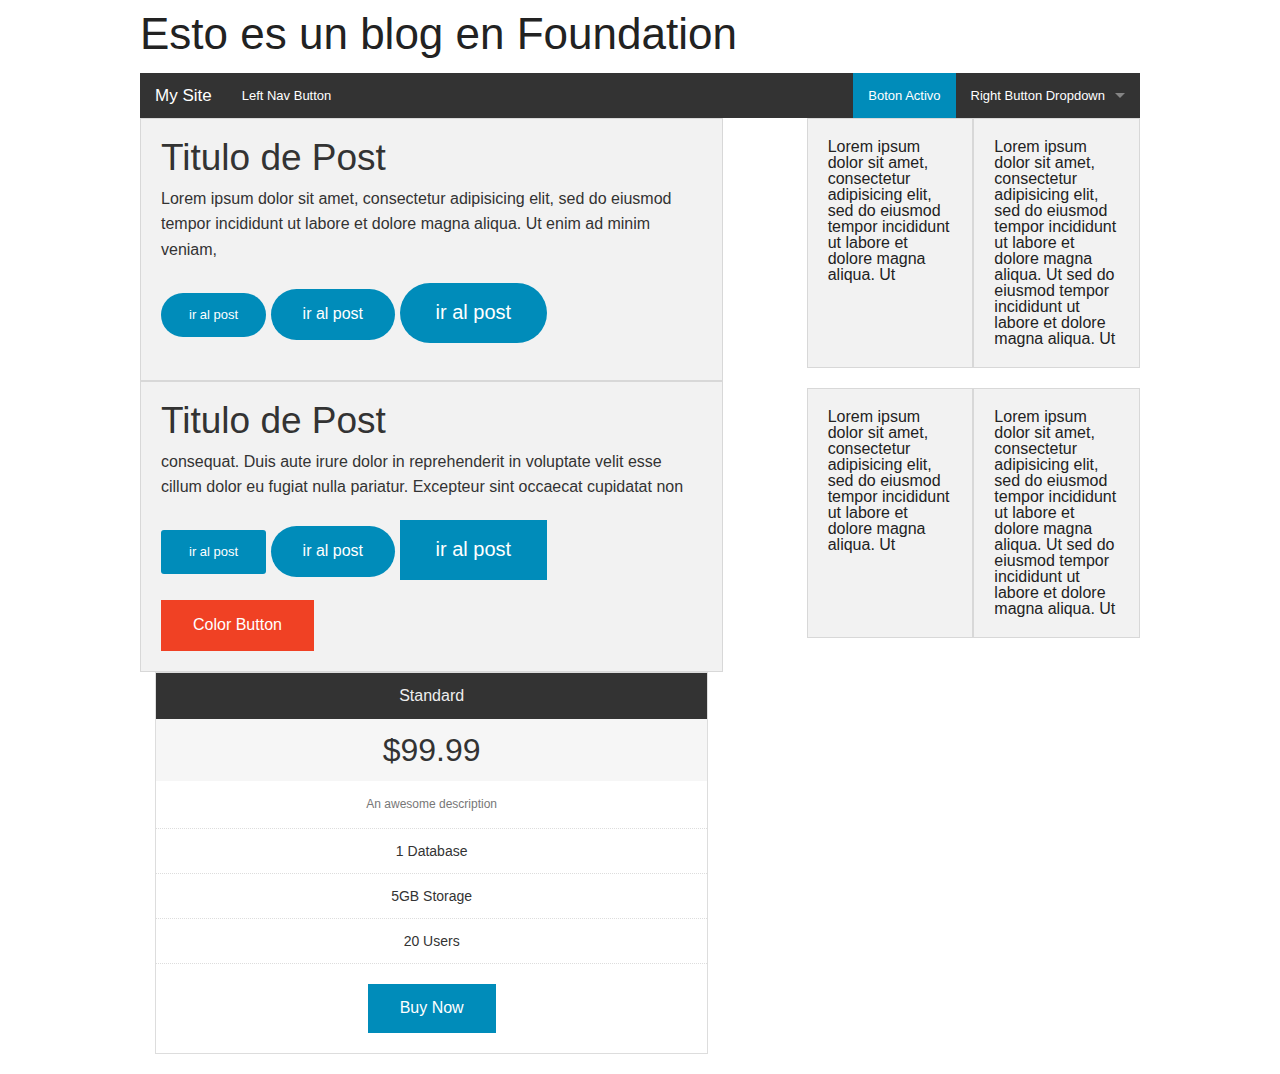
<file: index.html>
<!Doctype html>
<html lang"es">
<head>
	<meta charset="UTF-8">	
	<meta name="viewport" content="width=device-width, initial-scale=1.0" />
	<link rel="stylesheet" href="foundation/css/foundation.css" />
    <script src="foundation/js/vendor/modernizr.js"></script>
	<title>Esto es un blog en Fundation</title>
<body>
	<header class="row">
		<h1>Esto es un blog en Foundation</h1>	
	</header>
	<section class="row">
		<nav class="top-bar" data-topbar>
		  <ul class="title-area">
		    <li class="name">
		      <h1><a href="#">My Site</a></h1>
		    </li>
		     <!-- Remove the class "menu-icon" to get rid of menu icon. Take out "Menu" to just have icon alone -->
		    <li class="toggle-topbar menu-icon"><a href="#"><span>Menu</span></a></li>
		  </ul>
		  <section class="top-bar-section">
		    <!-- Right Nav Section -->
		    <ul class="right">
		      <li class="active"><a href="#">Boton Activo</a></li>
		      <li class="has-dropdown">
		        <a href="#">Right Button Dropdown</a>
		        <ul class="dropdown">
		          <li><a href="#">First link in dropdown</a></li>
		          <li><a href="#">Second link in dropdown</a></li>
		        </ul>
		      </li>
		    </ul>

		    <!-- Left Nav Section -->
		    <ul class="left">
		      <li><a href="#">Left Nav Button</a></li>
		    </ul>
		  </section>
		</nav>
	
		<section class="small-12 medium-8 large-7 columns">
			<article class="row panel">
				<h2>Titulo de Post</h2>
				<p>
					Lorem ipsum dolor sit amet, consectetur adipisicing elit, sed do eiusmod
					tempor incididunt ut labore et dolore magna aliqua. Ut enim ad minim veniam,
				</p>
				<a class="button radius round small">ir al post</a>
				<a class="button radius round medium">ir al post</a>
				<a class="button radius round large">ir al post</a>
			</article>
			<article class="row panel">
				<h2>Titulo de Post</h2>
				<p>
					consequat. Duis aute irure dolor in reprehenderit in voluptate velit esse
					cillum dolor eu fugiat nulla pariatur. Excepteur sint occaecat cupidatat non
				</p>
				<a class="button radius  small">ir al post</a>
				<a class="button radius round medium">ir al post</a>
				<a class="button large">ir al post</a>
				<a href="#" class="button secondary success alert">Color Button</a>
			</article>
				<ul class="pricing-table">
  <li class="title">Standard</li>
  <li class="price">$99.99</li>
  <li class="description">An awesome description</li>
  <li class="bullet-item">1 Database</li>
  <li class="bullet-item">5GB Storage</li>
  <li class="bullet-item">20 Users</li>
  <li class="cta-button"><a class="button" href="#">Buy Now</a></li>
</ul>
		</section>	
			<section class="small-12 medium-4 large-4 columns">
				<section class="row" data-equalizer>
					<article class="small-12 medium-6 large-6 columns panel" data-equalizer-watch>
						Lorem ipsum dolor sit amet, consectetur adipisicing elit, sed do eiusmod
						tempor incididunt ut labore et dolore magna aliqua. Ut 
					</article>
					<article class="small-12 medium-6 large-6 columns panel" data-equalizer-watch>
						Lorem ipsum dolor sit amet, consectetur adipisicing elit, sed do eiusmod
						tempor incididunt ut labore et dolore magna aliqua. Ut 
						sed do eiusmod
						tempor incididunt ut labore et dolore magna aliqua. Ut 
					</article>
				</section>				
				<section class="row"data-equalizer>
					<article class="small-12 medium-6 large-6 columns panel"data-equalizer-watch>
						Lorem ipsum dolor sit amet, consectetur adipisicing elit, sed do eiusmod
						tempor incididunt ut labore et dolore magna aliqua. Ut 
					</article>
					<article class="small-12 medium-6 large-6  columns panel"data-equalizer-watch>
						Lorem ipsum dolor sit amet, consectetur adipisicing elit, sed do eiusmod
						tempor incididunt ut labore et dolore magna aliqua. Ut 
						sed do eiusmod
						tempor incididunt ut labore et dolore magna aliqua. Ut 
					</article>
				</section>
			</section>
	</section>
	

	<script src="foundation/js/vendor/jquery.js"></script>
    <script src="foundation/js/foundation.min.js"></script>
    <script>
      $(document).foundation();
    </script>


</body>	
</head>
</file>
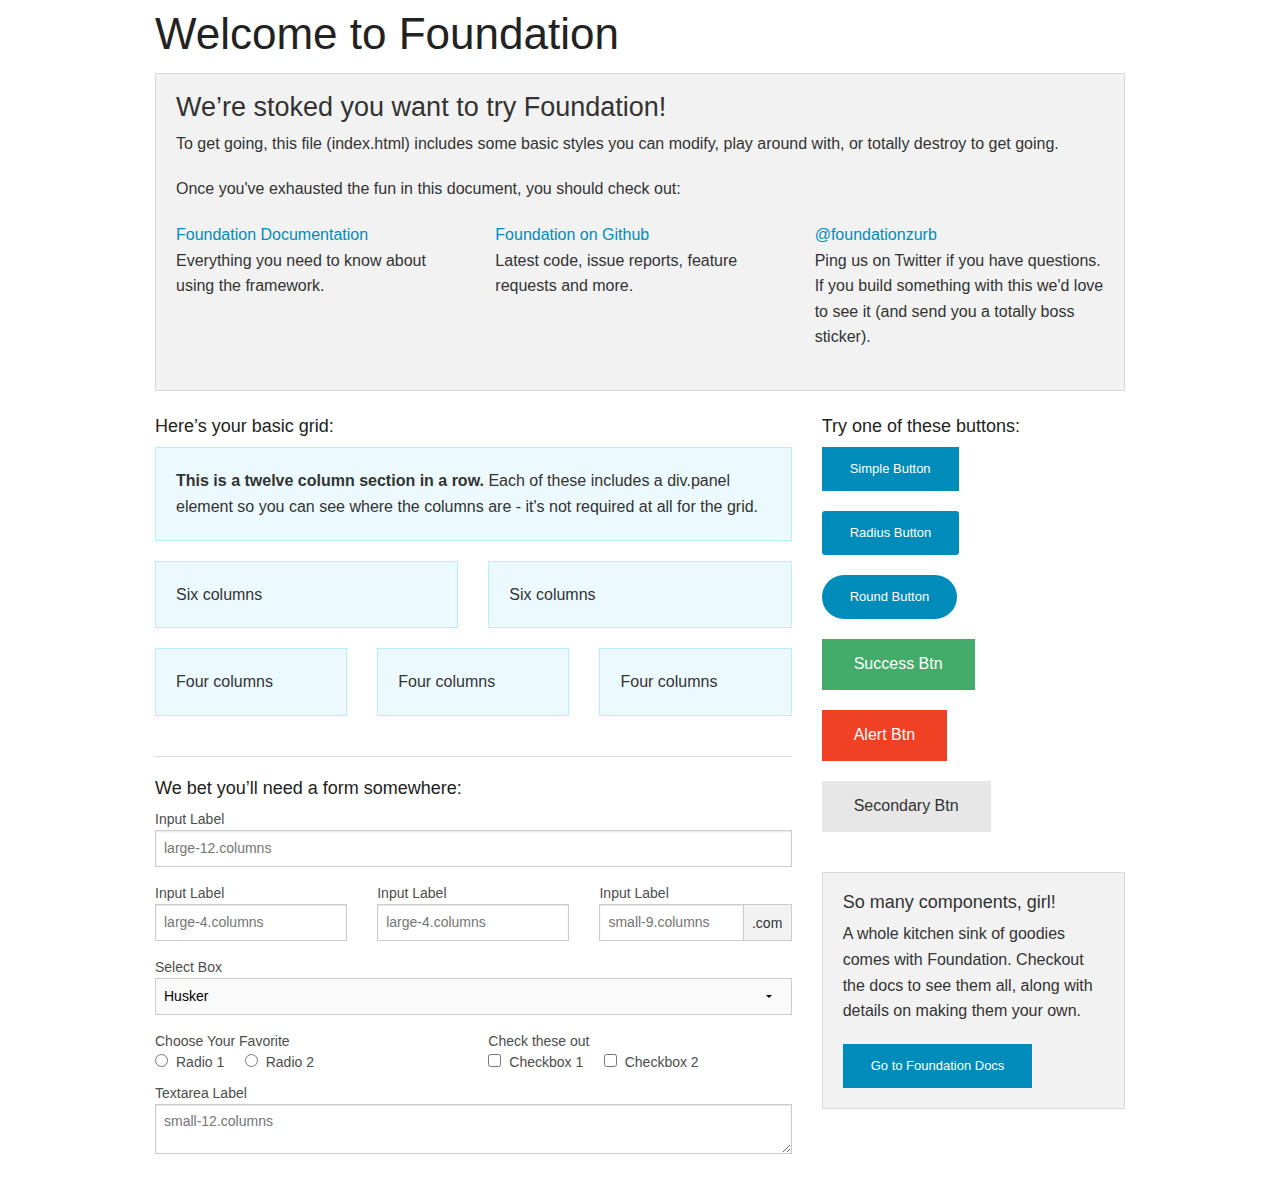
<file: foundation-5.2.2/index.html>
<!doctype html>
<html class="no-js" lang="en">
  <head>
    <meta charset="utf-8" />
    <meta name="viewport" content="width=device-width, initial-scale=1.0" />
    <title>Foundation | Welcome</title>
    <link rel="stylesheet" href="css/foundation.css" />
    <script src="js/vendor/modernizr.js"></script>
  </head>
  <body>
    
    <div class="row">
      <div class="large-12 columns">
        <h1>Welcome to Foundation</h1>
      </div>
    </div>
    
    <div class="row">
      <div class="large-12 columns">
      	<div class="panel">
	        <h3>We&rsquo;re stoked you want to try Foundation! </h3>
	        <p>To get going, this file (index.html) includes some basic styles you can modify, play around with, or totally destroy to get going.</p>
	        <p>Once you've exhausted the fun in this document, you should check out:</p>
	        <div class="row">
	        	<div class="large-4 medium-4 columns">
	    		<p><a href="http://foundation.zurb.com/docs">Foundation Documentation</a><br />Everything you need to know about using the framework.</p>
	    	</div>
	        	<div class="large-4 medium-4 columns">
	        		<p><a href="http://github.com/zurb/foundation">Foundation on Github</a><br />Latest code, issue reports, feature requests and more.</p>
	        	</div>
	        	<div class="large-4 medium-4 columns">
	        		<p><a href="http://twitter.com/foundationzurb">@foundationzurb</a><br />Ping us on Twitter if you have questions. If you build something with this we'd love to see it (and send you a totally boss sticker).</p>
	        	</div>        
					</div>
      	</div>
      </div>
    </div>

    <div class="row">
      <div class="large-8 medium-8 columns">
        <h5>Here&rsquo;s your basic grid:</h5>
        <!-- Grid Example -->

        <div class="row">
          <div class="large-12 columns">
            <div class="callout panel">
              <p><strong>This is a twelve column section in a row.</strong> Each of these includes a div.panel element so you can see where the columns are - it's not required at all for the grid.</p>
            </div>
          </div>
        </div>
        <div class="row">
          <div class="large-6 medium-6 columns">
            <div class="callout panel">
              <p>Six columns</p>
            </div>
          </div>
          <div class="large-6 medium-6 columns">
            <div class="callout panel">
              <p>Six columns</p>
            </div>
          </div>
        </div>
        <div class="row">
          <div class="large-4 medium-4 small-4 columns">
            <div class="callout panel">
              <p>Four columns</p>
            </div>
          </div>
          <div class="large-4 medium-4 small-4 columns">
            <div class="callout panel">
              <p>Four columns</p>
            </div>
          </div>
          <div class="large-4 medium-4 small-4 columns">
            <div class="callout panel">
              <p>Four columns</p>
            </div>
          </div>
        </div>
        
        <hr />
                
        <h5>We bet you&rsquo;ll need a form somewhere:</h5>
        <form>
				  <div class="row">
				    <div class="large-12 columns">
				      <label>Input Label</label>
				      <input type="text" placeholder="large-12.columns" />
				    </div>
				  </div>
				  <div class="row">
				    <div class="large-4 medium-4 columns">
				      <label>Input Label</label>
				      <input type="text" placeholder="large-4.columns" />
				    </div>
				    <div class="large-4 medium-4 columns">
				      <label>Input Label</label>
				      <input type="text" placeholder="large-4.columns" />
				    </div>
				    <div class="large-4 medium-4 columns">
				      <div class="row collapse">
				        <label>Input Label</label>
				        <div class="small-9 columns">
				          <input type="text" placeholder="small-9.columns" />
				        </div>
				        <div class="small-3 columns">
				          <span class="postfix">.com</span>
				        </div>
				      </div>
				    </div>
				  </div>
				  <div class="row">
				    <div class="large-12 columns">
				      <label>Select Box</label>
				      <select>
				        <option value="husker">Husker</option>
				        <option value="starbuck">Starbuck</option>
				        <option value="hotdog">Hot Dog</option>
				        <option value="apollo">Apollo</option>
				      </select>
				    </div>
				  </div>
				  <div class="row">
				    <div class="large-6 medium-6 columns">
				      <label>Choose Your Favorite</label>
				      <input type="radio" name="pokemon" value="Red" id="pokemonRed"><label for="pokemonRed">Radio 1</label>
				      <input type="radio" name="pokemon" value="Blue" id="pokemonBlue"><label for="pokemonBlue">Radio 2</label>
				    </div>
				    <div class="large-6 medium-6 columns">
				      <label>Check these out</label>
				      <input id="checkbox1" type="checkbox"><label for="checkbox1">Checkbox 1</label>
				      <input id="checkbox2" type="checkbox"><label for="checkbox2">Checkbox 2</label>
				    </div>
				  </div>
				  <div class="row">
				    <div class="large-12 columns">
				      <label>Textarea Label</label>
				      <textarea placeholder="small-12.columns"></textarea>
				    </div>
				  </div>
				</form>
      </div>     

      <div class="large-4 medium-4 columns">
			  <h5>Try one of these buttons:</h5>
			  <p><a href="#" class="small button">Simple Button</a><br/>
        <a href="#" class="small radius button">Radius Button</a><br/>
        <a href="#" class="small round button">Round Button</a><br/>            
        <a href="#" class="medium success button">Success Btn</a><br/>
        <a href="#" class="medium alert button">Alert Btn</a><br/>
        <a href="#" class="medium secondary button">Secondary Btn</a></p>           
				<div class="panel">
        	<h5>So many components, girl!</h5>
        	<p>A whole kitchen sink of goodies comes with Foundation. Checkout the docs to see them all, along with details on making them your own.</p>
        	<a href="http://foundation.zurb.com/docs/" class="small button">Go to Foundation Docs</a>          
        </div>
      </div>
    </div>
    
    <script src="js/vendor/jquery.js"></script>
    <script src="js/foundation.min.js"></script>
    <script>
      $(document).foundation();
    </script>
  </body>
</html>
</file>
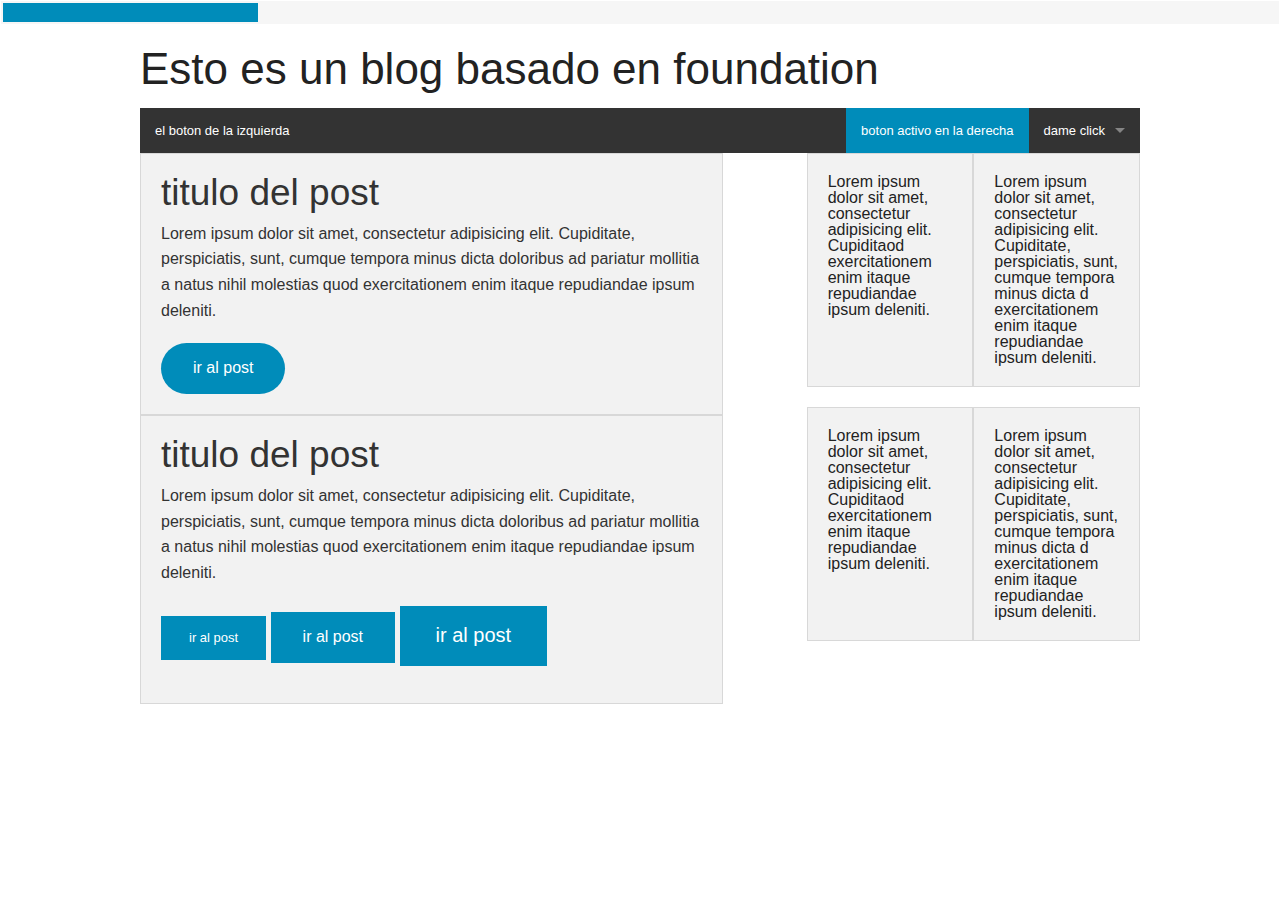
<file: 3g-clase1 (1)/ejercicio/index.html>
<!doctype html>
<html lang="en">
<head>
	<meta charset="UTF-8">
    <meta name="viewport" content="width=device-width, initial-scale=1.0" />
	<title>Esto va a ser un blog en foundation</title>
	<link rel="stylesheet" href="foundation/css/foundation.css" />
    <script src="foundation/js/vendor/modernizr.js"></script>
</head>
<body>
	<div class="progress">
	  <span class="meter" style="width:20%;"></span>
	</div>
	<header class="row">
		<h1>
			Esto es un blog basado en foundation
		</h1>
		<nav class="top-bar" data-topbar>
		  <ul class="title-area">
		  	<li class="name">
		    </li>
		    <li class="toggle-topbar menu-icon"><a href="#">Menu</a></li>
		  </ul>

		  <section class="top-bar-section">
		    <ul class="right">
		      <li class="active"><a href="#">boton activo en la derecha</a></li>
		      <li class="has-dropdown">
		        <a href="#">dame click</a>
		        <ul class="dropdown">
		          <li><a href="#">primer link del dropdown</a></li>
		        </ul>
		      </li>
		    </ul>

		    <ul class="left">
		      <li><a href="#">el boton de la izquierda</a></li>
		    </ul>
		  </section>
		</nav>
	</header>
	<section class="row">
		<section class="small-12 medium-8 large-7 columns">
			<article class="row panel">
				<h2>titulo del post</h2>
				<p>
					Lorem ipsum dolor sit amet, consectetur adipisicing elit. Cupiditate, perspiciatis, sunt, cumque tempora minus dicta doloribus ad pariatur mollitia a natus nihil molestias quod exercitationem enim itaque repudiandae ipsum deleniti.
				</p>
				<a href="" class="button radius round">ir al post</a>
			</article>
			<article class="row panel">
				<h2>titulo del post</h2>
				<p>
					Lorem ipsum dolor sit amet, consectetur adipisicing elit. Cupiditate, perspiciatis, sunt, cumque tempora minus dicta doloribus ad pariatur mollitia a natus nihil molestias quod exercitationem enim itaque repudiandae ipsum deleniti.
				</p>
				<a href="" class="button small">ir al post</a>
				<a href="" class="button medium">ir al post</a>
				<a href="" class="button large">ir al post</a>

			</article>
		</section>
		<section class="small-12 medium-4 large-4 columns">
			<section class="row" data-equalizer>
				<article class="small-6 columns panel" data-equalizer-watch>
					Lorem ipsum dolor sit amet, consectetur adipisicing elit. Cupiditaod exercitationem enim itaque repudiandae ipsum deleniti.
				</article>
				<article class="small-6 columns panel" data-equalizer-watch>
					Lorem ipsum dolor sit amet, consectetur adipisicing elit. Cupiditate, perspiciatis, sunt, cumque tempora minus dicta d exercitationem enim itaque repudiandae ipsum deleniti.
				</article>
			</section>
			<section class="row" data-equalizer>
				<article class="small-6 columns panel" data-equalizer-watch>
					Lorem ipsum dolor sit amet, consectetur adipisicing elit. Cupiditaod exercitationem enim itaque repudiandae ipsum deleniti.
				</article>
				<article class="small-6 columns panel" data-equalizer-watch>
					Lorem ipsum dolor sit amet, consectetur adipisicing elit. Cupiditate, perspiciatis, sunt, cumque tempora minus dicta d exercitationem enim itaque repudiandae ipsum deleniti.
				</article>
			</section>
		</section>
	</section>
	<!-- <section class="row">
		Lorem ipsum dolor sit amet, consectetur adipisicing elit. Pariatur, quaerat, eum, cum, sequi voluptatibus sit debitis aliquid rem iure molestiae illum atque dolores. Quia dolorem accusamus quam ipsum quidem aperiam!
	</section> -->
	<script src="foundation/js/vendor/jquery.js"></script>
    <script src="foundation/js/foundation.min.js"></script>
    <script>
      $(document).foundation();
    </script>
</body>
</html>
</file>
